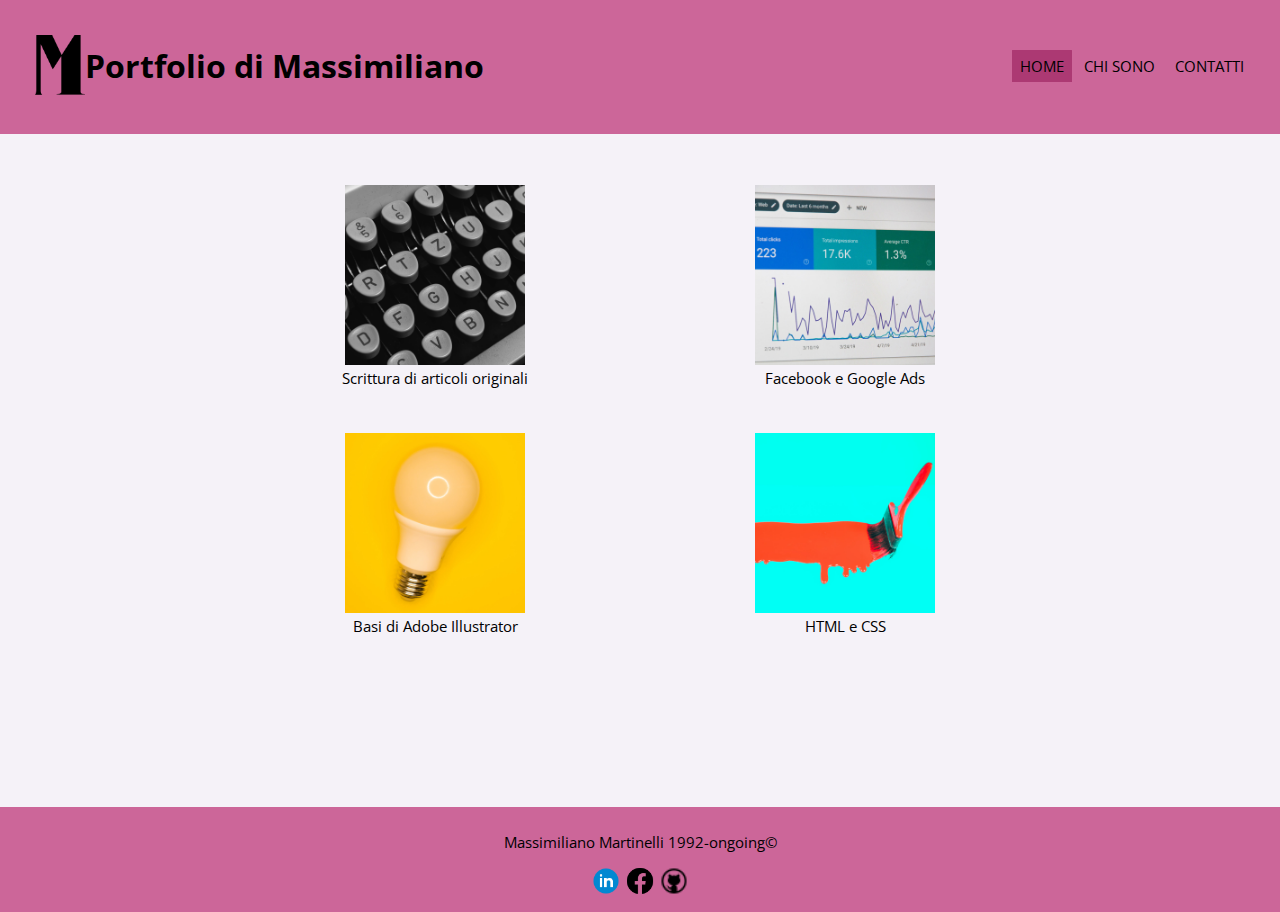
<file: index.html>
<!DOCTYPE html>
<html>
 <head>
 	<title> Portfolio | Massimiliano</title>
 	  <link rel="apple-touch-icon" sizes="180x180" href="immagini/favicon/apple-touch-icon.png">
    <link rel="icon" type="image/png" sizes="32x32" href="immagini/favicon/favicon-32x32.png">
    <link rel="icon" type="image/png" sizes="16x16" href="immagini/favicon/favicon-16x16.png">
    <link rel="manifest" href="immagini/favicon/site.webmanifest">
    <link rel="mask-icon" href="immagini/favicon/safari-pinned-tab.svg" color="#5bbad5">
    <link rel="shortcut icon" href="immagini/favicon/favicon.ico">
    <meta name="msapplication-TileColor" content="#da532c">
    <meta name="msapplication-config" content="immagini/favicon/browserconfig.xml">
    <meta name="theme-color" content="#ffffff">	
    <link href="https://fonts.googleapis.com/css2?family=Open+Sans:wght@300&display=swap" rel="stylesheet">
    <link href="https://fonts.googleapis.com/icon?family=Material+Icons" rel="stylesheet">

	 <link rel="stylesheet" type="text/css" href="stylesheet/normalize.css"> 
	 <link rel="stylesheet" type="text/css" href="stylesheet/main.css">	 
	 <meta name="viewport" content="width=device-width, initial-scale=1.0">
	 

 </head>

<body>
	<header>
		<div class="logo-container">
			<a href="index.html">
		   <img src="immagini/Massimiliano.png" alt="logo" id="logo">	
		  </a>	
		  <h1>Portfolio di Massimiliano</h1>
    </div>

		<nav>
			<ul id="navi">
			 <li><a href="index.html" class="active">Home</a></li>
       <li><a href="about.html">Chi sono</a></li>
       <li><a href="contatti.html">Contatti</a></li>
      </ul>
		</nav>
  </header>

		<main id="main-container">
			<div class="container">
			 <section id="gallery" >
			  <div class="item">
			   <a href="https://www.dagospia.com/rubrica-29/cronache/portami-mare-fammi-sognare-hellip-anche-carrozzina-ndash-nasce-152554.htm">
			 	  <div class="picture">
			     <img src="immagini/word.jpg" alt="articolo Dagospia">
			    </div>
			    <div class="caption">
			  	 <p>Scrittura di articoli originali</p>
			    </div>	
			   </a>  	 
			  </div>
			  <div class="item">
			   <a href="">
			 	  <div class="picture">
			     <img src="immagini/google.jpg" alt="campagna google ads">
			    </div>
			    <div class="caption">
			  	 <p>Facebook e Google Ads</p>
			    </div>	
			   </a>  	 
			  </div>
			  <div class="item">
			   <a href="">
			 	  <div class="picture">
			     <img src="immagini/photoshop.jpg" alt="gatto behemot illustrator">
			    </div>
			    <div class="caption">
			  	 <p>Basi di Adobe Illustrator</p>
			    </div>	
			   </a>  	 
			  </div>
			  <div class="item">
			   <a href="https://behemoth05.github.io/Webit-Landing/">
			 	  <div class="picture">
			     <img src="immagini/css.jpg" alt="spazio">
			    </div>
			    <div class="caption">
			  	 <p>HTML e CSS</p>
			    </div>	
			   </a>  	 
			  </div>
			
			</section>	
		</main>

		<footer class="main">
			<div class="contatti">
			 <a href="index.html">
			  <p>Massimiliano Martinelli 1992-ongoing&copy</p>
			 </a>
			 <a href="https://www.linkedin.com/in/massimiliano-martinelli/" target="_blank">
			  <img src="immagini/icona linkedin.png">
			 </a>
			<a href="https://www.facebook.com/massimiliano.martinelli.31/">
				<img src="immagini/icona facebook.png">
			</a>
			<a href="https://github.com/Behemoth05">
				<img src="immagini/icona github.png">
			</a>
			</div>
		</footer>
		
</body>
</html>
</file>
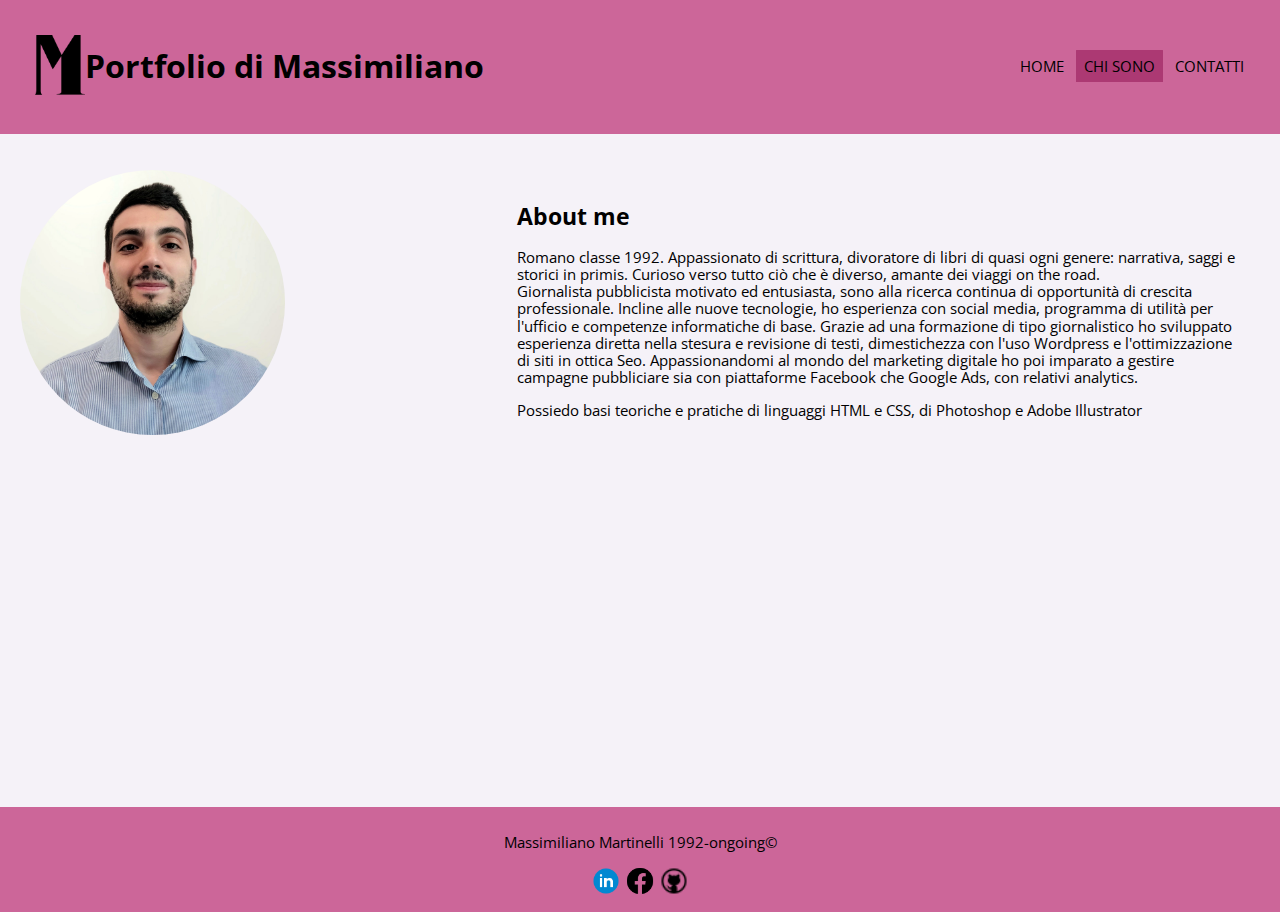
<file: about.html>
<!DOCTYPE html>
<html>
 <head>
 	<title> About</title>
 	  <meta name="viewport" content="width=device-width, initial-scale=1.0">
 	  <link rel="apple-touch-icon" sizes="180x180" href="immagini/favicon/apple-touch-icon.png">
    <link rel="icon" type="image/png" sizes="32x32" href="immagini/favicon/favicon-32x32.png">
    <link rel="icon" type="image/png" sizes="16x16" href="immagini/favicon/favicon-16x16.png">
    <link rel="manifest" href="immagini/favicon/site.webmanifest">
    <link rel="mask-icon" href="immagini/favicon/safari-pinned-tab.svg" color="#5bbad5">
    <link rel="shortcut icon" href="immagini/favicon/favicon.ico">
    <meta name="msapplication-TileColor" content="#da532c">
    <meta name="msapplication-config" content="immagini/favicon/browserconfig.xml">
    <meta name="theme-color" content="#ffffff">	
    <link href="https://fonts.googleapis.com/css2?family=Open+Sans:wght@300&display=swap" rel="stylesheet">
    <link href="https://fonts.googleapis.com/icon?family=Material+Icons" rel="stylesheet">
 	 <link rel="stylesheet" type="text/css" href="stylesheet/normalize.css"> 
	 <link rel="stylesheet" type="text/css" href="stylesheet/main.css">	 
	 

 </head>

<body>
	<header>
		<div class="logo-container">
			<a href="index.html">
		   <img src="immagini/Massimiliano.png" alt="logo" id="logo">	
		  </a>	
		  <h1>Portfolio di Massimiliano</h1>
    </div>
    

		<nav>
			<ul id="navi">
			 <li><a href="index.html">Home</a></li>
       <li><a href="about.html" class="active">Chi sono</a></li>
       <li><a href="contatti.html">Contatti</a></li>
      </ul>
		</nav>
    </header>

    <main id="main-containerb">
     <div class="container">
     	<section id="about" class="clearfix"> 
			 	  <div class="profile-pic">
			     <img src="immagini/macs2.jpg" alt="immagine profilo">
			    </div>
			    <div class="description">
			     <h2>About me</h2>
			    	<article>
			    		Romano classe 1992. Appassionato di scrittura, divoratore di libri di quasi ogni genere: narrativa, saggi e storici in primis. Curioso verso tutto ciò che è diverso, amante dei viaggi on the road.</article>
			    	
            <article>
			  	    Giornalista pubblicista motivato ed entusiasta, sono alla ricerca continua di opportunità di crescita professionale. Incline alle nuove tecnologie, ho esperienza con social media, programma di utilità per l'ufficio e competenze informatiche di base. Grazie ad una formazione di tipo giornalistico ho sviluppato esperienza diretta nella stesura e revisione di testi, dimestichezza con l'uso Wordpress e l'ottimizzazione di siti in ottica Seo. 
			  	    Appassionandomi al mondo del marketing digitale ho poi imparato a gestire campagne pubbliciare sia con piattaforme Facebook che Google Ads, con relativi analytics.
			  	  </article>
			  	  <p>Possiedo basi teoriche e pratiche di linguaggi HTML e CSS, di Photoshop e Adobe Illustrator</p>
			    </div>	    	 
			</section>
		 </div>
    </main>

  <footer class="main">
			<div class="contatti">
			 <a href="index.html">
			  <p>Massimiliano Martinelli 1992-ongoing&copy</p>
			 </a>
			 <a href="https://www.linkedin.com/in/massimiliano-martinelli/" target="_blank">
			  <img src="immagini/icona linkedin.png">
			 </a>
			<a href="https://www.facebook.com/massimiliano.martinelli.31/">
				<img src="immagini/icona facebook.png">
			</a>
			<a href="https://github.com/Behemoth05">
				<img src="immagini/icona github.png">
			</a>
			</div> 
  </footer>
		
</body>
</html>
</file>
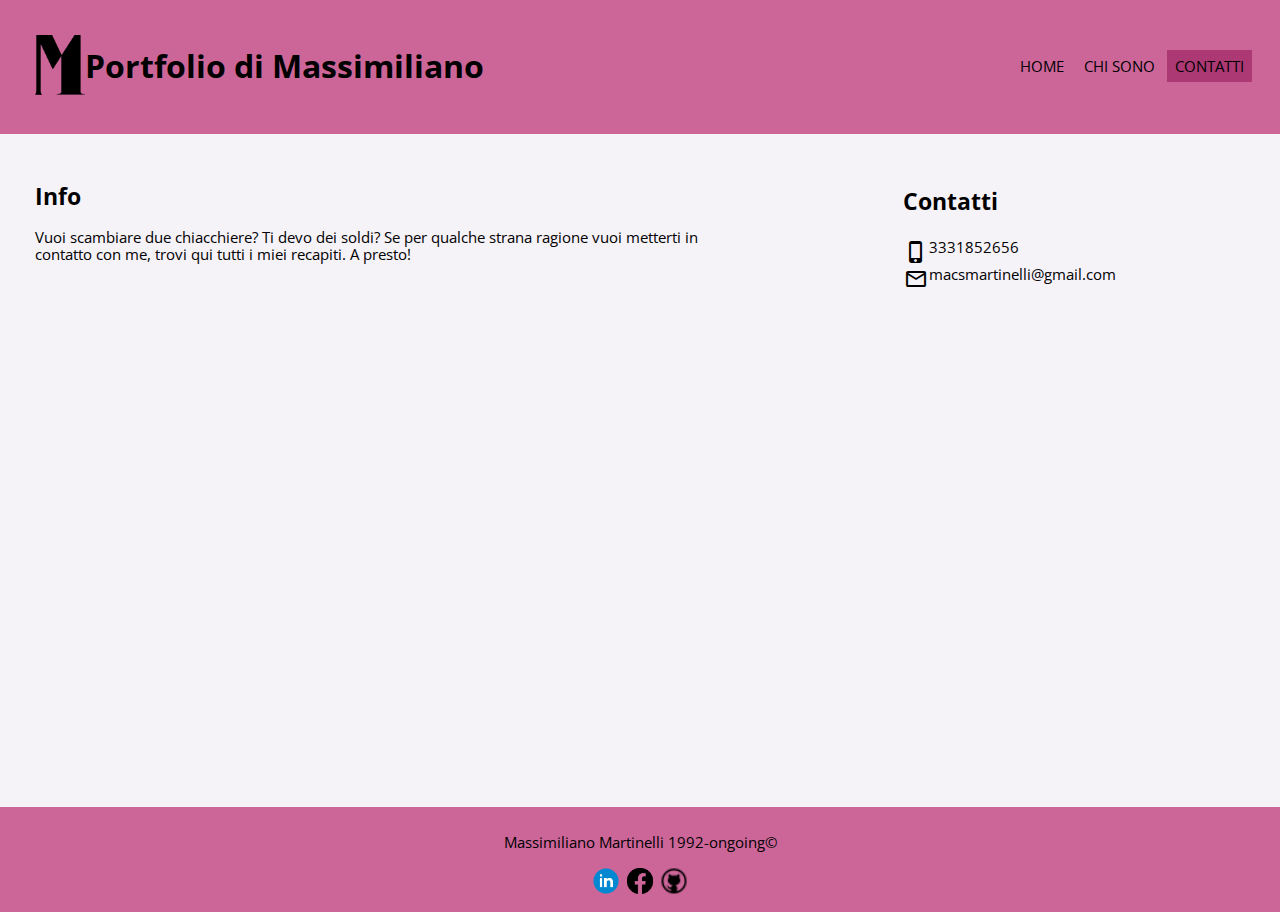
<file: contatti.html>
<!DOCTYPE html>
<html>
 <head>
 	<title>Contatti</title>
 	  <link rel="apple-touch-icon" sizes="180x180" href="immagini/favicon/apple-touch-icon.png">
    <link rel="icon" type="image/png" sizes="32x32" href="immagini/favicon/favicon-32x32.png">
    <link rel="icon" type="image/png" sizes="16x16" href="immagini/favicon/favicon-16x16.png">
    <link rel="manifest" href="immagini/favicon/site.webmanifest">
    <link rel="mask-icon" href="immagini/favicon/safari-pinned-tab.svg" color="#5bbad5">
    <link rel="shortcut icon" href="immagini/favicon/favicon.ico">
    <meta name="msapplication-TileColor" content="#da532c">
    <meta name="msapplication-config" content="immagini/favicon/browserconfig.xml">
    <meta name="theme-color" content="#ffffff">	
    <link href="https://fonts.googleapis.com/css2?family=Open+Sans:wght@300&display=swap" rel="stylesheet">
    <link href="https://fonts.googleapis.com/icon?family=Material+Icons" rel="stylesheet">
 	 <link rel="stylesheet" type="text/css" href="stylesheet/normalize.css"> 
	 <link rel="stylesheet" type="text/css" href="stylesheet/main.css">	 
   <meta name="viewport" content="width=device-width, initial-scale=1.0">

 </head>

 <body>
	<header>
		<div class="logo-container">
			<a href="index.html">
		   <img src="immagini/Massimiliano.png" alt="logo" id="logo">	
		  </a>	
		  <h1>Portfolio di Massimiliano</h1>
    </div>

		<nav>
			<ul id="navi">
			 <li><a href="index.html">Home</a></li>
       <li><a href="about.html">Chi sono</a></li>
       <li><a href="contatti.html" class="active">Contatti</a></li>
      </ul>
		</nav>
    </header>

  <main id="main-containerb">
   <div class="container">
     <section id="contact" class="clearfix">
     	<div class="info">
         <h2>Info</h2> 
          <p>Vuoi scambiare due chiacchiere? Ti devo dei soldi?
            Se per qualche strana ragione vuoi metterti in contatto con me, trovi qui tutti i miei recapiti. A presto!</p> 	   
      </div>	

      <div class="contacts">
       <h2>Contatti</h2>
        <ul>
      	 <li><span class="material-icons">phone_iphone</span><a href="tel:+393331852656">3331852656</a></li>
      	 <li><span class="material-icons">mail_outline</span><a href="mailto:macsmartinelli@gmail.com">macsmartinelli@gmail.com</a></li>
        </ul>	
      </div> 
     </section>
      
      
			
     </section>
   </div>
  </main>


  <footer class="main">
			<div class="contatti">
			 <a href="index.html">
			  <p>Massimiliano Martinelli 1992-ongoing&copy</p>
			 </a>
			 <a href="https://www.linkedin.com/in/massimiliano-martinelli/" target="_blank">
			  <img src="immagini/icona linkedin.png">
			 </a>
			<a href="https://www.facebook.com/massimiliano.martinelli.31/">
				<img src="immagini/icona facebook.png">
			</a>
			<a href="https://github.com/Behemoth05">
				<img src="immagini/icona github.png">
			</a>
			</div>
  </footer>		
 </body>
</html>
</file>
<file: stylesheet/main.css>
/**********GENERAL ******/

* {
	
	box-sizing: border-box;
	font-family: 'Open Sans', sans-serif;
}

html {
	font-size: 62.5%;
}

body {
	font-size: 1.5rem;
	background: #F5F2F8;
}

a {
	text-decoration: none;
	color: black;
}

a:hover {
	color: black;
}

.container {
	width: 100%;
	margin: 0 auto;
	padding: 20px;
}

.clearfix::after {
	clear: both;
	content: "";
	display: table;
}

.active {
  background-color: #ac3973;
	border-radius: 0.5px;
}

img {
	width: 100%;
}

main {
	min-height: calc(100vh - 93px);
	padding-top: 130.469px;
}



#main-container {
	width: 100%;
	max-width: 900px;
	margin: 0 auto;
	padding: 20px;
	padding-top: 130.469px;
}

#main-conterb {
	width: 100%;
	padding: 20px;
}

.title {
	font-size: 2.2rem;
}



/********HEADER*******/


header {
	background-color: #cc6699;
	text-align: center;
	list-style-type: none;
	position: fixed;
	top: 0;
	width: 100%;
	z-index: 1;
}


header img {
	width: 50px;
}

/*******NAV ******/

h1 {
	font-size: 32px;
	margin: 0 auto;
	text-align: center;
	display: inline;
}

.logo-container {
  
	background-color: #cc6699;
	margin: 0;
	padding: 15px;
}


nav {
	background-color: #ac3973;
	padding: 8px;
}

nav ul {
	margin: 0;
	list-style-type: none;
	padding: 0;
}

nav li {
	display: inline-block;	
}

nav li a {

	color: black;
	text-transform: uppercase;
	text-decoration: none;
	padding: 6px 8px 6px 8px;
	
}

#navi li:hover {
	 background-color: #ac3973;
	 border-radius: 3px;
  }

  nav li a {
  	transition: background .5s;
  }


/**************** GALLERY *************/




#gallery {
	display: flex;
	flex-wrap: wrap;
	padding-top: 15px;
	padding-bottom: 15px;
	
}

#gallery img {
	width: 180px;
}

#gallery .picture {

	line-height: 0;
}

#gallery .item {
	flex: 0 1 50%;
	padding: 20px;
	text-align: center;
}

#gallery .caption {
	padding: 5px;
}


/**** RIMOSSO background-color: #f0ebdf; ********/

#gallery .caption p {
 margin: 0;
}

/********ABOUT********/


#about h1 {
	padding: 10px;
}


#about img {
	width: 70%;
	border-radius: 100%;
	padding: 20px 0;
}

#about .description {
	padding: 30px 15px 15px;
	width: 100%;
	padding-bottom: 20px;
}


/*********** CONTATTI *******/

#contact .info {	
	padding: 10px 10px;
}

#contact .contacts {	
	padding: 10px 10px;
	display: inline-block;
	margin-top: 5px;
	margin-left: 3px;
}

#contact .material-icons {
	float: left;
	padding: 1px;
}

#contact .contacts a:hover {
	color: red;
}

#contact ul {
	list-style-type: none;
	padding: 0;
}

#contact li {
	padding: 5px 0;
  padding: 5px 0;
}

/*************** FOOTER **********/

footer .main {
 clear: both;
 padding: 15px;
}

footer img {
 width: 30px;
}

footer .main p {
 text-align: center;
}

footer {
	background-color: #cc6699;
	text-align: center;
	padding: 12px;
	font-size: 1.5rem;
}




@media only screen and (min-width: 768px) {
  
  #gallery .item {
  	flex: 0 1 50%;
  }

	#about h1 {
		font-size: 2.2rem;
	}

	#about img {
		width: 55%;
	}

	#about {
		display: flex;
	  justify-content: space-around;
	  align-items: center;
	}

	#about .description {
		flex-grow: 1;
	}

  #contact .info {	
	 float: left;
	 width: 60%;
	 padding: 15px;
  }

  #contact .contacts {	
	float: right;
	width: 30%;
	padding:15px;
  }
  

   header {
		display: flex;
		justify-content: space-between;
		align-items: center;
		background-color: #cc6699;
		padding: 20px;
	}

	.active {
	border-radius: 0.5px;
  }

  nav {
  	background-color: #cc6699;
  }

  .logo-container {
  	display: flex;
  	align-items: center;
  }


}

@media only screen and (min-width: 992px) {


 #gallery .item:hover {
  opacity: .7;
 }

 #gallery .item {
 	transition: opacity .3s;
 }

}

@media only screen and (min-width: 767px) {
	#gallery .item:nth-child(2n + 1) {
	 clear: left;
	}
}

@media only screen and (max-width: 767px) {
	
	#gallery .item {
  	width: 50%;
  }


}
</file>
